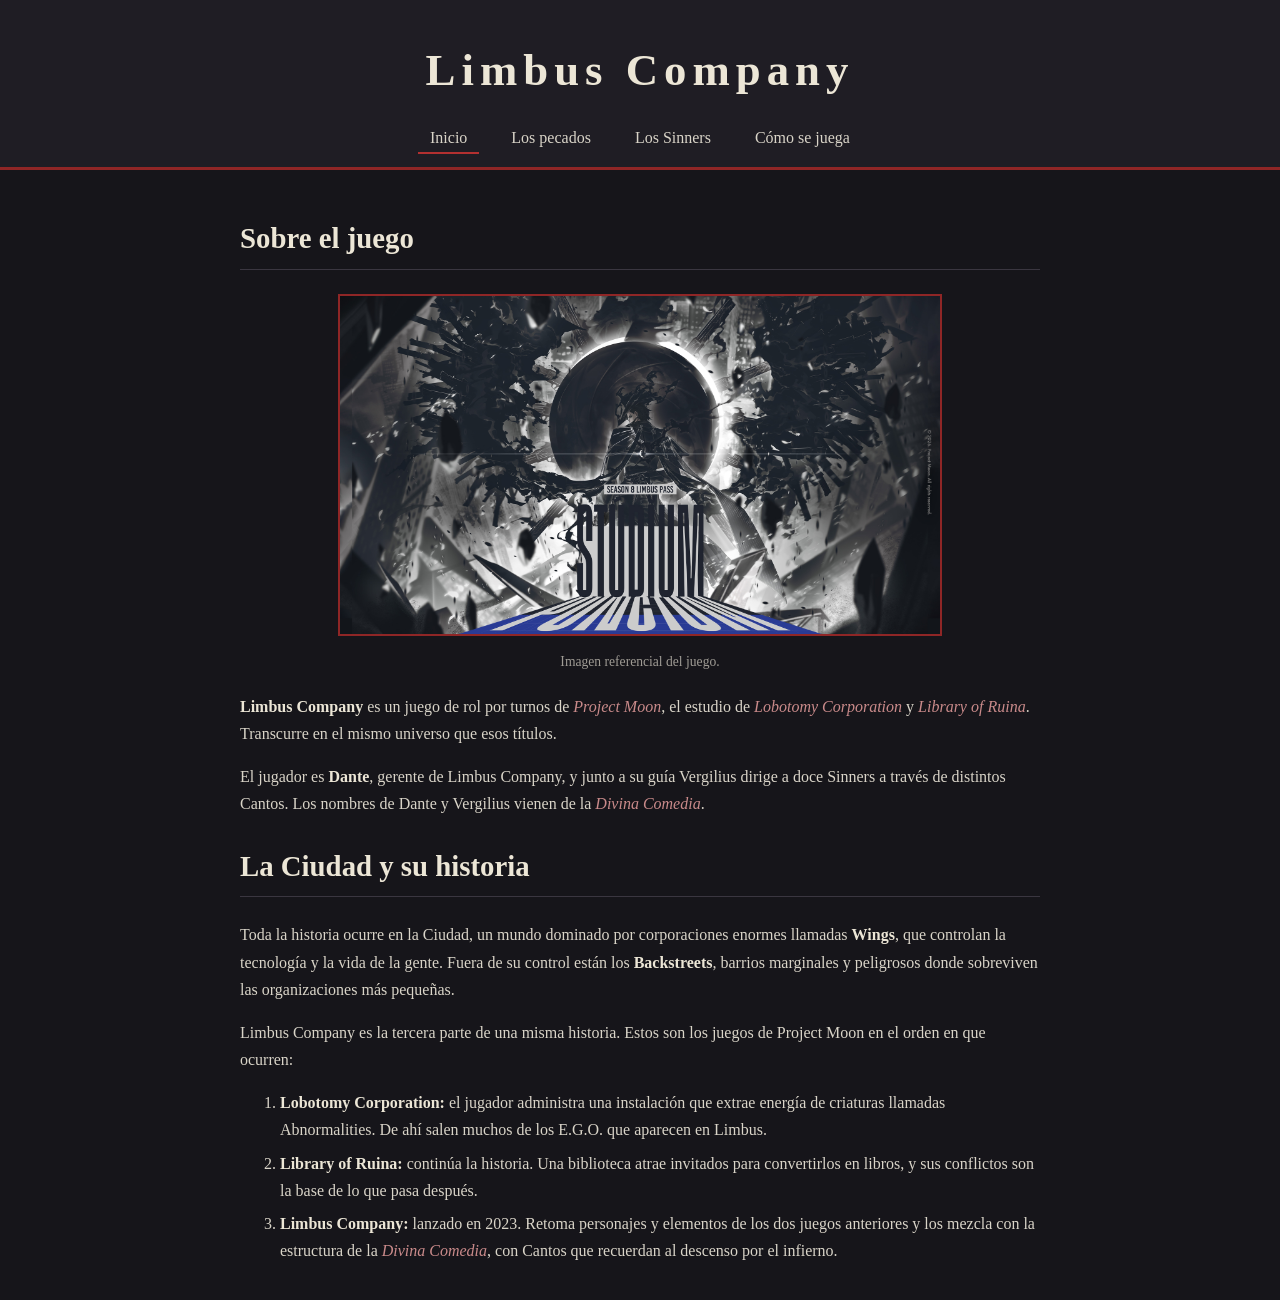
<file: index.html>
<!DOCTYPE html>
<html lang="es">
<head>
  <meta charset="UTF-8">
  <meta name="viewport" content="width=device-width, initial-scale=1">
  <title>Limbus Company</title>
  <link rel="stylesheet" href="style.css">
</head>
<body>
  <header>
    <h1>Limbus Company</h1>
    <nav>
      <ul>
        <li><a href="index.html" class="actual">Inicio</a></li>
        <li><a href="pecados.html">Los pecados</a></li>
        <li><a href="sinners.html">Los Sinners</a></li>
        <li><a href="jugabilidad.html">Cómo se juega</a></li>
      </ul>
    </nav>
  </header>
  <main>
    <section>
      <h2>Sobre el juego</h2>
      <figure>
        <img src="limbus.jpg" alt="Imagen de Limbus Company" width="600">
        <figcaption>Imagen referencial del juego.</figcaption>
      </figure>
      <p><strong>Limbus Company</strong> es un juego de rol por turnos de <em>Project Moon</em>, el estudio de <em>Lobotomy Corporation</em> y <em>Library of Ruina</em>. Transcurre en el mismo universo que esos títulos.</p>
      <p>El jugador es <strong>Dante</strong>, gerente de Limbus Company, y junto a su guía Vergilius dirige a doce Sinners a través de distintos Cantos. Los nombres de Dante y Vergilius vienen de la <em>Divina Comedia</em>.</p>
    </section>

    <section>
      <h2>La Ciudad y su historia</h2>
      <p>Toda la historia ocurre en la Ciudad, un mundo dominado por corporaciones enormes llamadas <strong>Wings</strong>, que controlan la tecnología y la vida de la gente. Fuera de su control están los <strong>Backstreets</strong>, barrios marginales y peligrosos donde sobreviven las organizaciones más pequeñas.</p>
      <p>Limbus Company es la tercera parte de una misma historia. Estos son los juegos de Project Moon en el orden en que ocurren:</p>
      <ol>
        <li><strong>Lobotomy Corporation:</strong> el jugador administra una instalación que extrae energía de criaturas llamadas Abnormalities. De ahí salen muchos de los E.G.O. que aparecen en Limbus.</li>
        <li><strong>Library of Ruina:</strong> continúa la historia. Una biblioteca atrae invitados para convertirlos en libros, y sus conflictos son la base de lo que pasa después.</li>
        <li><strong>Limbus Company:</strong> lanzado en 2023. Retoma personajes y elementos de los dos juegos anteriores y los mezcla con la estructura de la <em>Divina Comedia</em>, con Cantos que recuerdan al descenso por el infierno.</li>
      </ol>
    </section>
  </main>
</body>
</html>
</file>
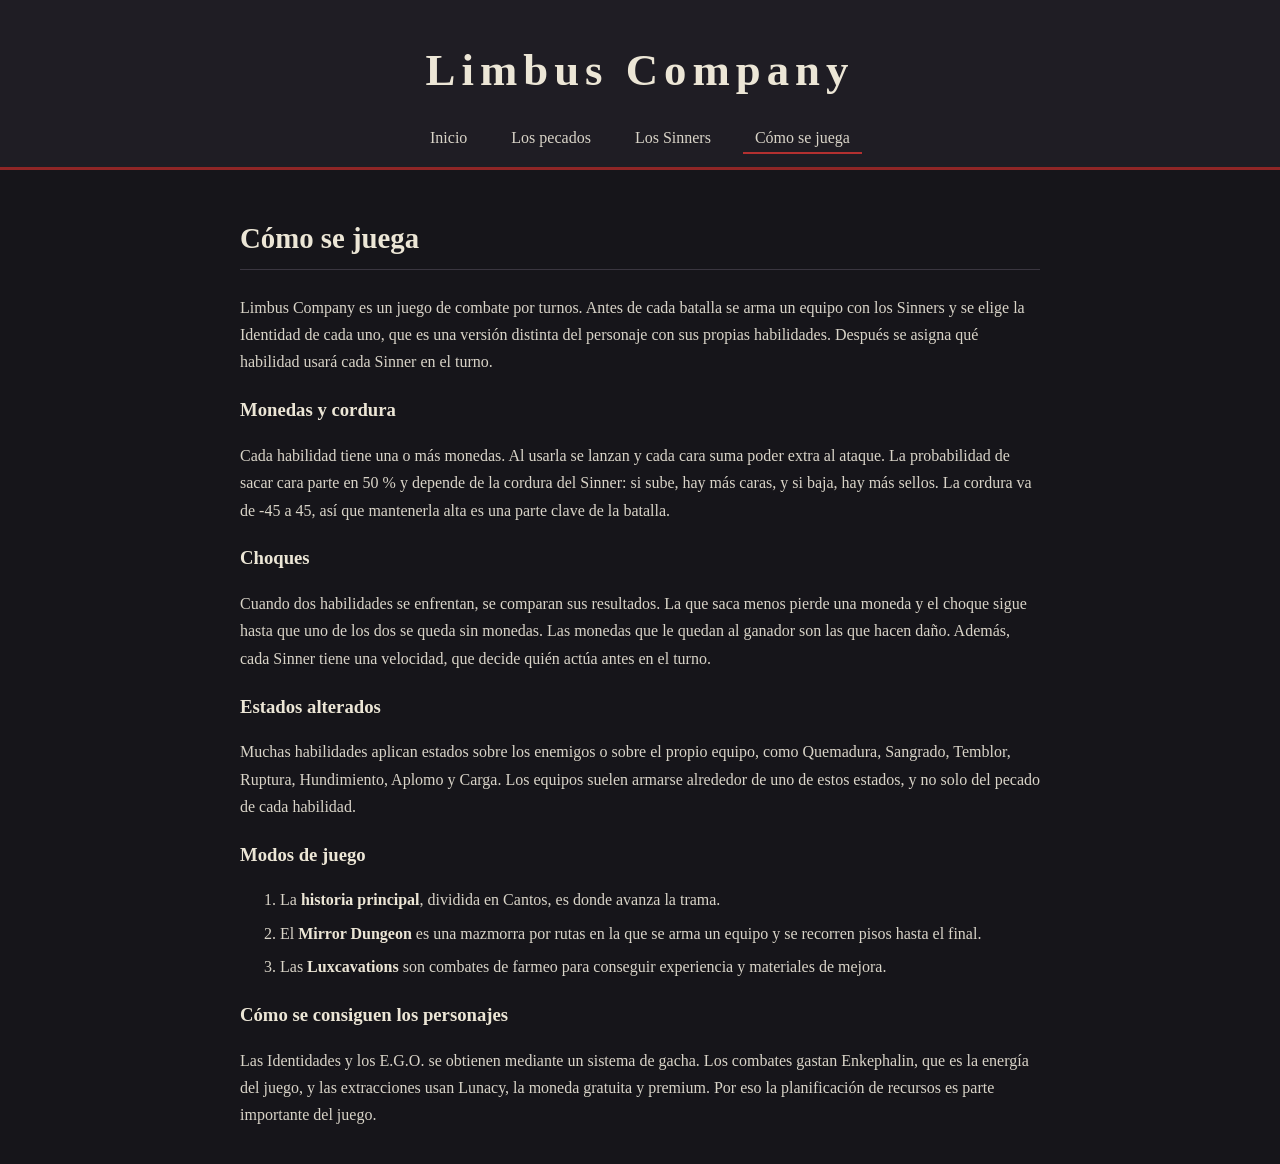
<file: jugabilidad.html>
<!DOCTYPE html>
<html lang="es">
<head>
  <meta charset="UTF-8">
  <meta name="viewport" content="width=device-width, initial-scale=1">
  <title>Cómo se juega - Limbus Company</title>
  <link rel="stylesheet" href="style.css">
</head>
<body>
  <header>
    <h1>Limbus Company</h1>
    <nav>
      <ul>
        <li><a href="index.html">Inicio</a></li>
        <li><a href="pecados.html">Los pecados</a></li>
        <li><a href="sinners.html">Los Sinners</a></li>
        <li><a href="jugabilidad.html" class="actual">Cómo se juega</a></li>
      </ul>
    </nav>
  </header>
  <main>
    <section>
      <h2>Cómo se juega</h2>
      <p>Limbus Company es un juego de combate por turnos. Antes de cada batalla se arma un equipo con los Sinners y se elige la Identidad de cada uno, que es una versión distinta del personaje con sus propias habilidades. Después se asigna qué habilidad usará cada Sinner en el turno.</p>

      <h3>Monedas y cordura</h3>
      <p>Cada habilidad tiene una o más monedas. Al usarla se lanzan y cada cara suma poder extra al ataque. La probabilidad de sacar cara parte en 50 % y depende de la cordura del Sinner: si sube, hay más caras, y si baja, hay más sellos. La cordura va de -45 a 45, así que mantenerla alta es una parte clave de la batalla.</p>

      <h3>Choques</h3>
      <p>Cuando dos habilidades se enfrentan, se comparan sus resultados. La que saca menos pierde una moneda y el choque sigue hasta que uno de los dos se queda sin monedas. Las monedas que le quedan al ganador son las que hacen daño. Además, cada Sinner tiene una velocidad, que decide quién actúa antes en el turno.</p>

      <h3>Estados alterados</h3>
      <p>Muchas habilidades aplican estados sobre los enemigos o sobre el propio equipo, como Quemadura, Sangrado, Temblor, Ruptura, Hundimiento, Aplomo y Carga. Los equipos suelen armarse alrededor de uno de estos estados, y no solo del pecado de cada habilidad.</p>

      <h3>Modos de juego</h3>
      <ol>
        <li>La <strong>historia principal</strong>, dividida en Cantos, es donde avanza la trama.</li>
        <li>El <strong>Mirror Dungeon</strong> es una mazmorra por rutas en la que se arma un equipo y se recorren pisos hasta el final.</li>
        <li>Las <strong>Luxcavations</strong> son combates de farmeo para conseguir experiencia y materiales de mejora.</li>
      </ol>

      <h3>Cómo se consiguen los personajes</h3>
      <p>Las Identidades y los E.G.O. se obtienen mediante un sistema de gacha. Los combates gastan Enkephalin, que es la energía del juego, y las extracciones usan Lunacy, la moneda gratuita y premium. Por eso la planificación de recursos es parte importante del juego.</p>
    </section>
  </main>
</body>
</html>
</file>
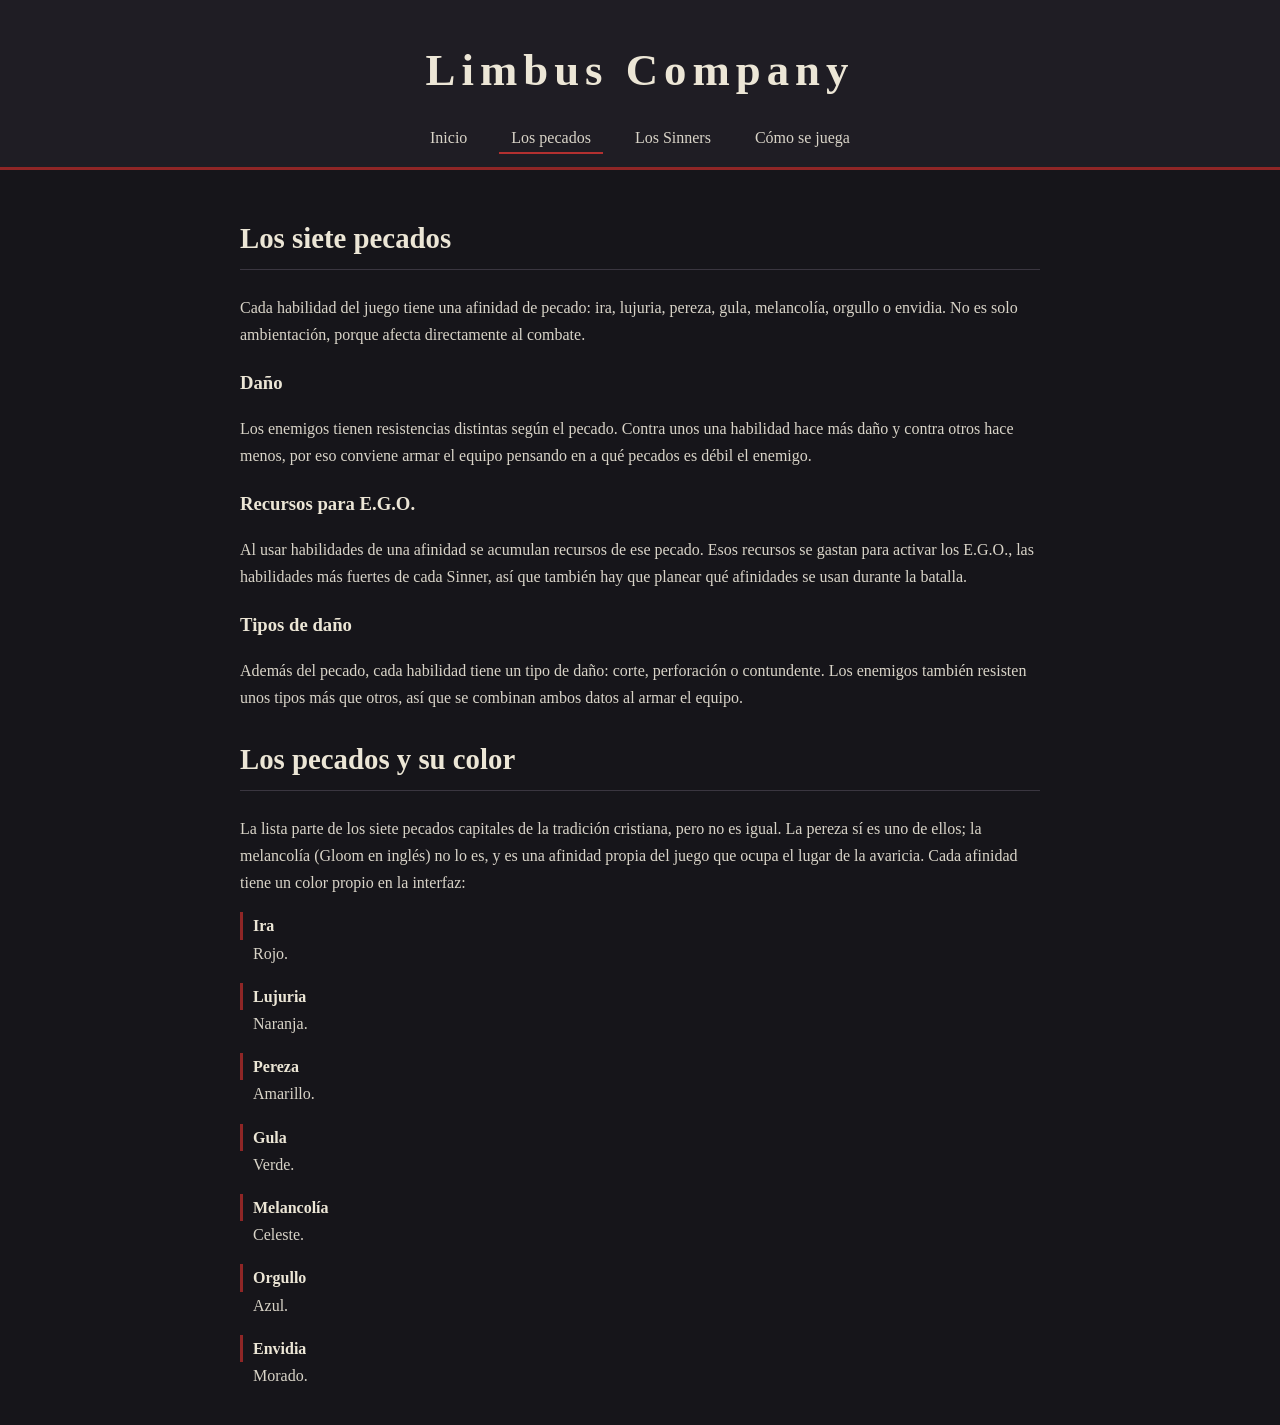
<file: pecados.html>
<!DOCTYPE html>
<html lang="es">
<head>
  <meta charset="UTF-8">
  <meta name="viewport" content="width=device-width, initial-scale=1">
  <title>Los pecados - Limbus Company</title>
  <link rel="stylesheet" href="style.css">
</head>
<body>
  <header>
    <h1>Limbus Company</h1>
    <nav>
      <ul>
        <li><a href="index.html">Inicio</a></li>
        <li><a href="pecados.html" class="actual">Los pecados</a></li>
        <li><a href="sinners.html">Los Sinners</a></li>
        <li><a href="jugabilidad.html">Cómo se juega</a></li>
      </ul>
    </nav>
  </header>
  <main>
    <section>
      <h2>Los siete pecados</h2>
      <p>Cada habilidad del juego tiene una afinidad de pecado: ira, lujuria, pereza, gula, melancolía, orgullo o envidia. No es solo ambientación, porque afecta directamente al combate.</p>
      <h3>Daño</h3>
      <p>Los enemigos tienen resistencias distintas según el pecado. Contra unos una habilidad hace más daño y contra otros hace menos, por eso conviene armar el equipo pensando en a qué pecados es débil el enemigo.</p>
      <h3>Recursos para E.G.O.</h3>
      <p>Al usar habilidades de una afinidad se acumulan recursos de ese pecado. Esos recursos se gastan para activar los E.G.O., las habilidades más fuertes de cada Sinner, así que también hay que planear qué afinidades se usan durante la batalla.</p>
      <h3>Tipos de daño</h3>
      <p>Además del pecado, cada habilidad tiene un tipo de daño: corte, perforación o contundente. Los enemigos también resisten unos tipos más que otros, así que se combinan ambos datos al armar el equipo.</p>
    </section>

    <section>
      <h2>Los pecados y su color</h2>
      <p>La lista parte de los siete pecados capitales de la tradición cristiana, pero no es igual. La pereza sí es uno de ellos; la melancolía (Gloom en inglés) no lo es, y es una afinidad propia del juego que ocupa el lugar de la avaricia. Cada afinidad tiene un color propio en la interfaz:</p>
      <dl>
        <dt>Ira</dt>
        <dd>Rojo.</dd>
        <dt>Lujuria</dt>
        <dd>Naranja.</dd>
        <dt>Pereza</dt>
        <dd>Amarillo.</dd>
        <dt>Gula</dt>
        <dd>Verde.</dd>
        <dt>Melancolía</dt>
        <dd>Celeste.</dd>
        <dt>Orgullo</dt>
        <dd>Azul.</dd>
        <dt>Envidia</dt>
        <dd>Morado.</dd>
      </dl>
    </section>
  </main>
</body>
</html>
</file>
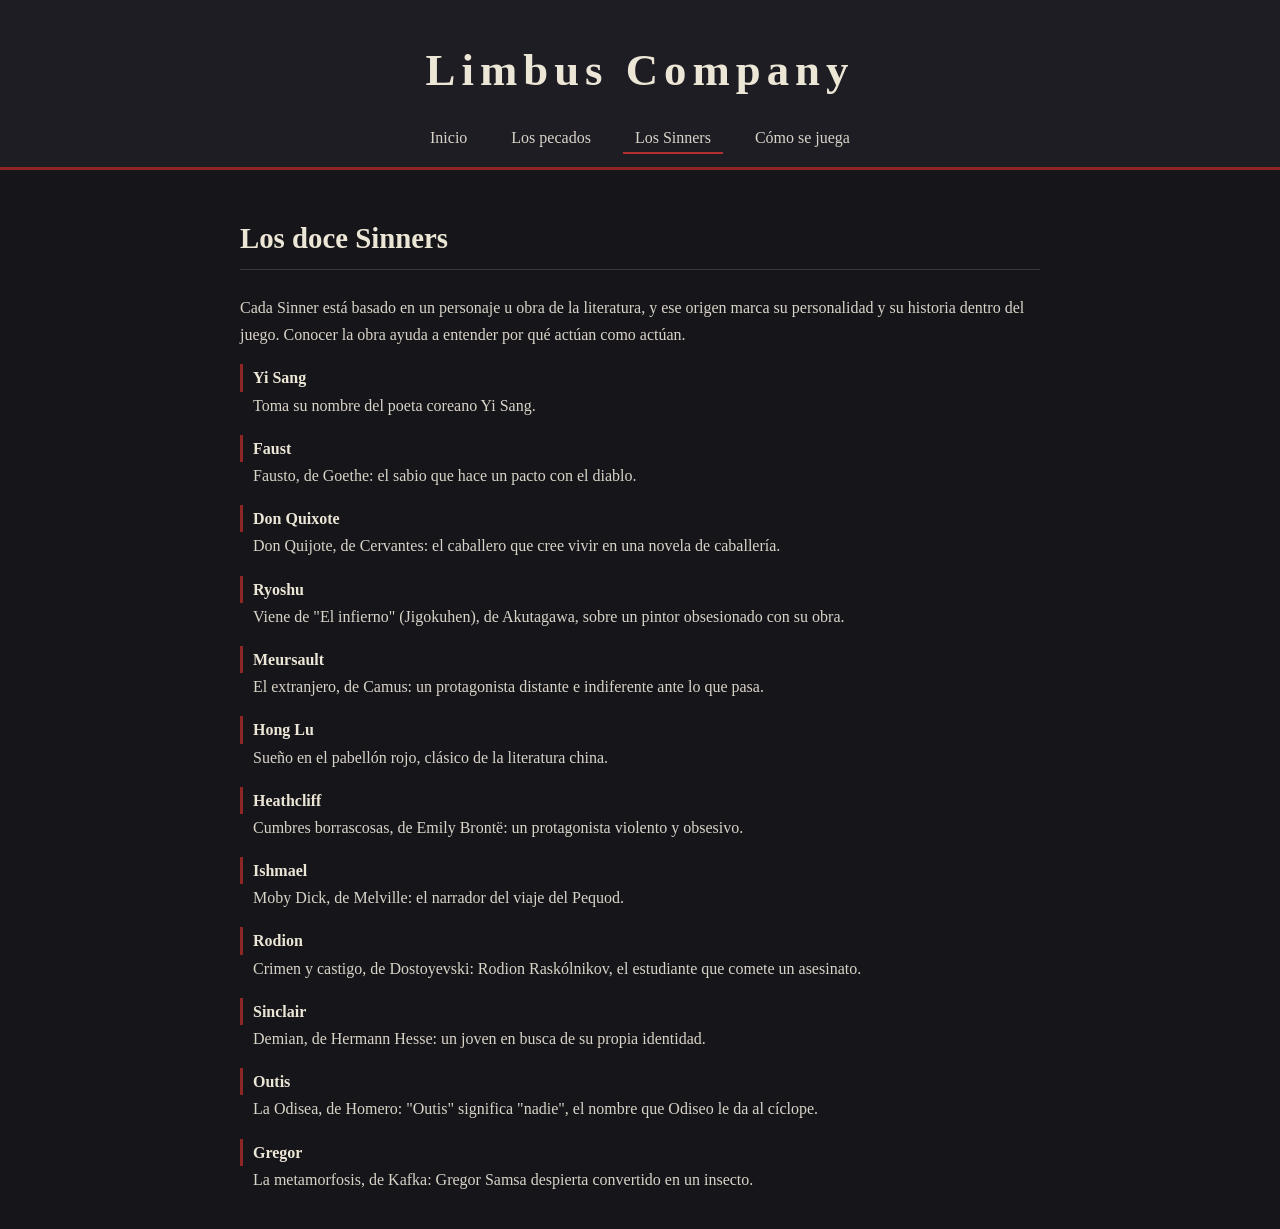
<file: sinners.html>
<!DOCTYPE html>
<html lang="es">
<head>
  <meta charset="UTF-8">
  <meta name="viewport" content="width=device-width, initial-scale=1">
  <title>Los Sinners - Limbus Company</title>
  <link rel="stylesheet" href="style.css">
</head>
<body>
  <header>
    <h1>Limbus Company</h1>
    <nav>
      <ul>
        <li><a href="index.html">Inicio</a></li>
        <li><a href="pecados.html">Los pecados</a></li>
        <li><a href="sinners.html" class="actual">Los Sinners</a></li>
        <li><a href="jugabilidad.html">Cómo se juega</a></li>
      </ul>
    </nav>
  </header>
  <main>
    <section>
      <h2>Los doce Sinners</h2>
      <p>Cada Sinner está basado en un personaje u obra de la literatura, y ese origen marca su personalidad y su historia dentro del juego. Conocer la obra ayuda a entender por qué actúan como actúan.</p>
      <dl>
        <dt>Yi Sang</dt>
        <dd>Toma su nombre del poeta coreano Yi Sang.</dd>
        <dt>Faust</dt>
        <dd>Fausto, de Goethe: el sabio que hace un pacto con el diablo.</dd>
        <dt>Don Quixote</dt>
        <dd>Don Quijote, de Cervantes: el caballero que cree vivir en una novela de caballería.</dd>
        <dt>Ryoshu</dt>
        <dd>Viene de "El infierno" (Jigokuhen), de Akutagawa, sobre un pintor obsesionado con su obra.</dd>
        <dt>Meursault</dt>
        <dd>El extranjero, de Camus: un protagonista distante e indiferente ante lo que pasa.</dd>
        <dt>Hong Lu</dt>
        <dd>Sueño en el pabellón rojo, clásico de la literatura china.</dd>
        <dt>Heathcliff</dt>
        <dd>Cumbres borrascosas, de Emily Brontë: un protagonista violento y obsesivo.</dd>
        <dt>Ishmael</dt>
        <dd>Moby Dick, de Melville: el narrador del viaje del Pequod.</dd>
        <dt>Rodion</dt>
        <dd>Crimen y castigo, de Dostoyevski: Rodion Raskólnikov, el estudiante que comete un asesinato.</dd>
        <dt>Sinclair</dt>
        <dd>Demian, de Hermann Hesse: un joven en busca de su propia identidad.</dd>
        <dt>Outis</dt>
        <dd>La Odisea, de Homero: "Outis" significa "nadie", el nombre que Odiseo le da al cíclope.</dd>
        <dt>Gregor</dt>
        <dd>La metamorfosis, de Kafka: Gregor Samsa despierta convertido en un insecto.</dd>
      </dl>
    </section>
  </main>
</body>
</html>
</file>
<file: style.css>
/* Para cambiar los colores, edita solo estas variables */
:root {
  --fondo: #16151a;
  --fondo-claro: #1f1d24;
  --texto: #d9d4c8;
  --titulos: #ece6d6;
  --rojo: #8f2626;
  --rojo-claro: #b33030;
  --borde: #3a3640;
}

body {
  background-color: var(--fondo);
  color: var(--texto);
  font-family: Georgia, "Times New Roman", serif;
  line-height: 1.7;
  margin: 0;
}

header {
  background-color: var(--fondo-claro);
  border-bottom: 3px solid var(--rojo);
  padding: 32px 20px 16px;
  text-align: center;
}

h1 {
  color: var(--titulos);
  font-size: 2.8rem;
  letter-spacing: 6px;
  margin: 0 0 16px;
}

nav ul {
  display: flex;
  flex-wrap: wrap;
  gap: 20px;
  justify-content: center;
  list-style: none;
  margin: 0;
  padding: 0;
}

nav a {
  color: var(--texto);
  padding: 6px 12px;
  text-decoration: none;
}

nav a:hover {
  background-color: var(--rojo-claro);
  color: #ffffff;
}

nav a.actual {
  border-bottom: 2px solid var(--rojo-claro);
}

main {
  margin: 0 auto;
  max-width: 800px;
  padding: 20px;
}

h2 {
  border-bottom: 1px solid var(--borde);
  color: var(--titulos);
  font-size: 1.8rem;
  padding-bottom: 6px;
}

h3 {
  color: var(--titulos);
  margin-bottom: 0;
}

figure {
  margin: 20px 0;
  text-align: center;
}

img {
  border: 2px solid var(--rojo);
  max-width: 100%;
  height: auto;
}

figcaption {
  font-size: 0.85rem;
  margin-top: 6px;
  opacity: 0.7;
}

strong {
  color: var(--titulos);
}

em {
  color: #c98a8a;
}

ol li {
  margin-bottom: 6px;
}

dt {
  border-left: 3px solid var(--rojo);
  color: var(--titulos);
  font-weight: bold;
  margin-top: 16px;
  padding-left: 10px;
}

dd {
  margin-left: 13px;
}

@media (max-width: 600px) {
  h1 {
    font-size: 1.8rem;
    letter-spacing: 3px;
  }
}
</file>
